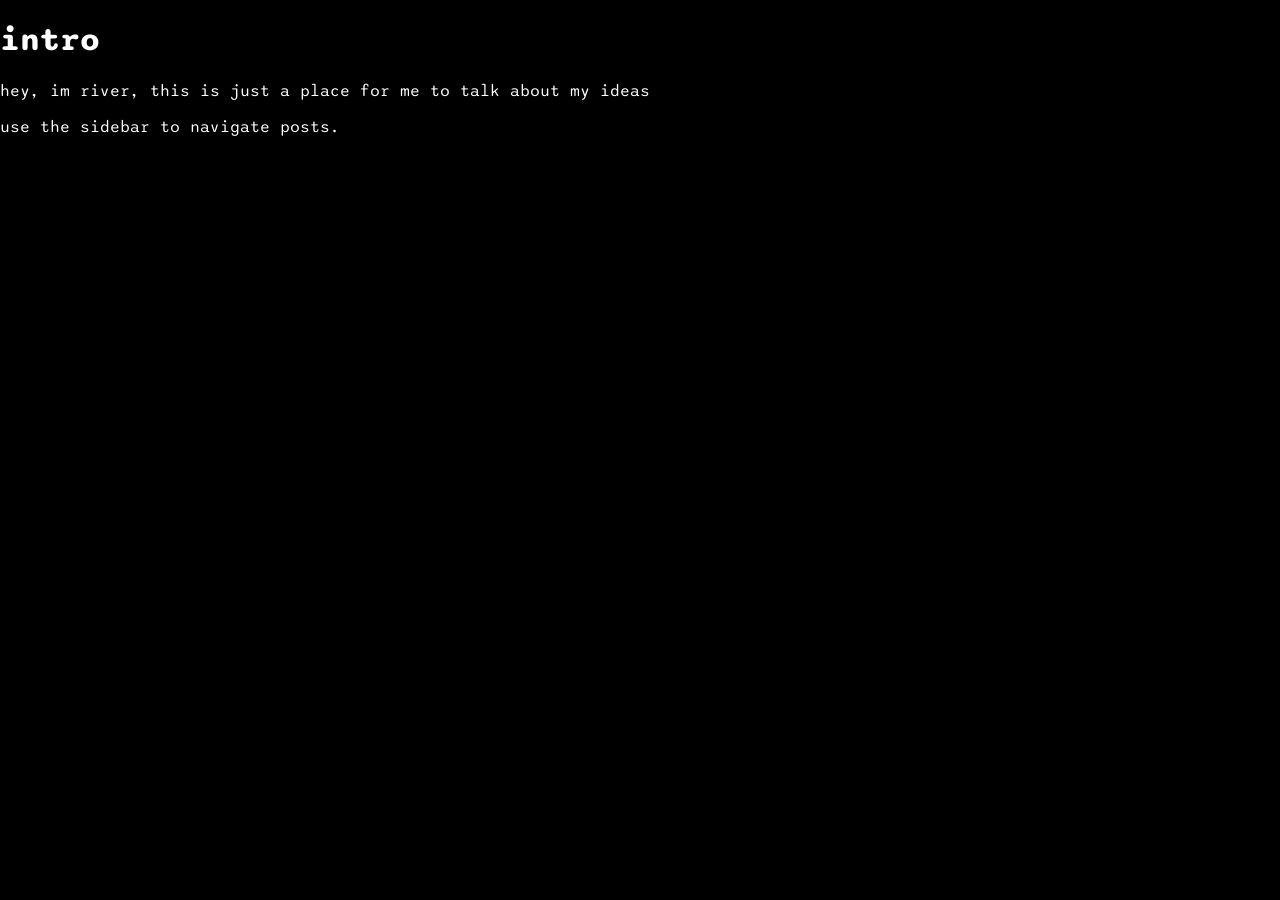
<file: home.html>
<!DOCTYPE html>
<html>

<head>

    <link rel="preconnect" href="https://fonts.googleapis.com">

    <link rel="preconnect"
          href="https://fonts.gstatic.com"
          crossorigin>

    <link href="https://fonts.googleapis.com/css2?family=Sono:wght,MONO@200..800,1&display=swap"
          rel="stylesheet">

    <link rel="stylesheet" href="style.css">

</head>

<body class="postBody">

<div class="post">

    <h1>intro</h1>

    <p>
        hey, im river, this is just a place for me to talk about my ideas
    </p>

    <p>
        use the sidebar to navigate posts.
    </p>

</div>

</body>
</html>
</file>
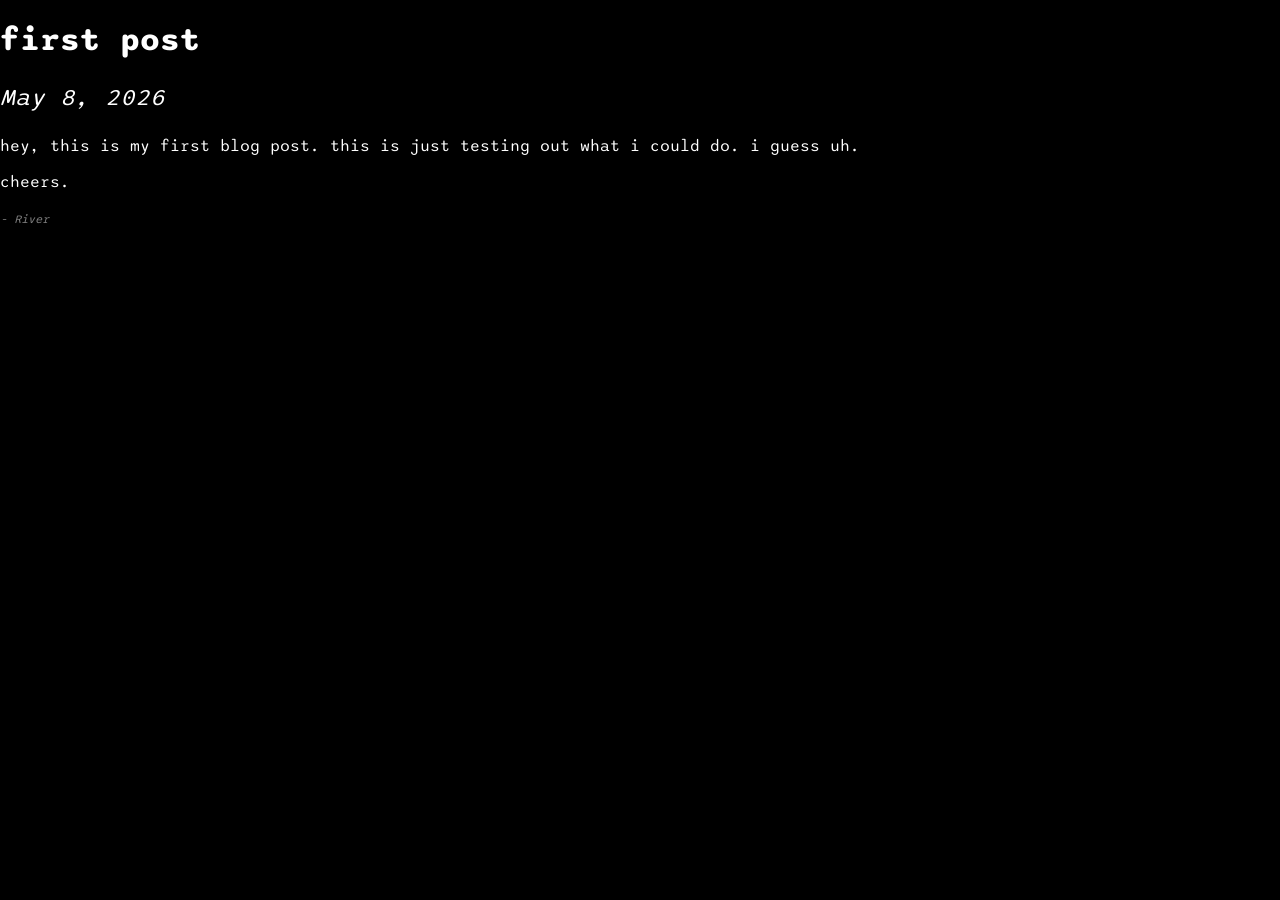
<file: posts/general-chitchat/first-post.html>
<!DOCTYPE html>
<html>

<head>

    <link rel="preconnect" href="https://fonts.googleapis.com">

    <link rel="preconnect"
          href="https://fonts.gstatic.com"
          crossorigin>

    <link href="https://fonts.googleapis.com/css2?family=Sono:wght,MONO@200..800,1&display=swap"
          rel="stylesheet">

    <link rel="stylesheet" href="../../style.css">

</head>

<body class="postBody">

<div class="post">

    <h1>first post</h1>

    <p class="date">
        May 8, 2026
    </p>

    <p>
        hey, this is my first blog post. this is just testing out what i could do. i guess uh.
    </p>

    <p>
        cheers.
    </p>
</div>
<div class="signature">
    <p>
        - River
    </p>
</div>

</body>
</html>
</file>
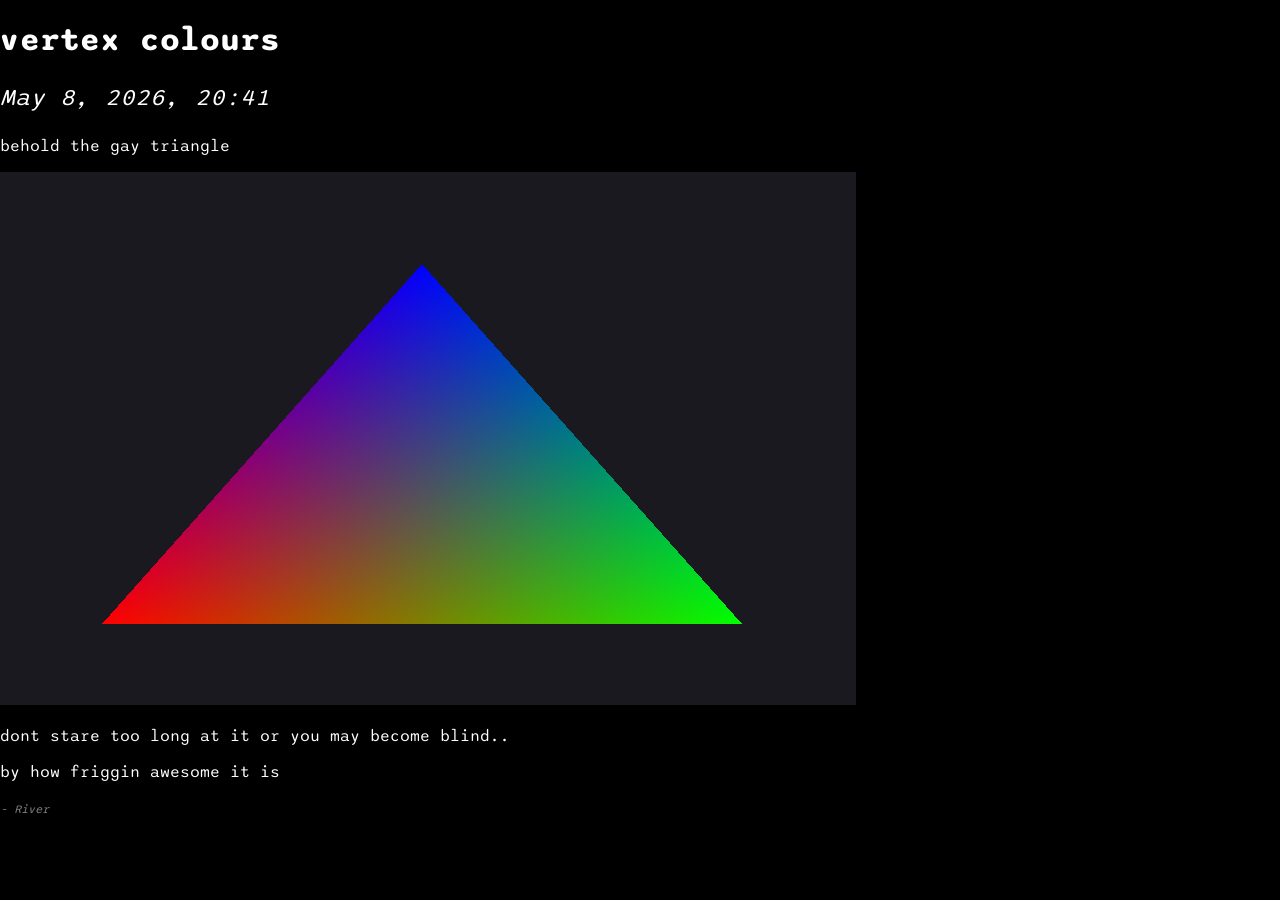
<file: posts/devlogs/game-engine-development/gay-triangle.html>
<!DOCTYPE html>
<html>

<head>

    <link rel="preconnect" href="https://fonts.googleapis.com">

    <link rel="preconnect"
          href="https://fonts.gstatic.com"
          crossorigin>

    <link href="https://fonts.googleapis.com/css2?family=Sono:wght,MONO@200..800,1&display=swap"
          rel="stylesheet">

    <link rel="stylesheet" href="../../../style.css">

</head>

<body class="postBody">

<div class="post">

    <h1>vertex colours</h1>

    <p class="date">
        May 8, 2026, 20:41
    </p>

    <p>
        behold the gay triangle
    </p>
    <img src="../../../images/gamedev/05-08-2026_GameDevBlog2.png" alt="triangle :3">
    <p>
        dont stare too long at it or you may become blind..
    <p>
        by how friggin awesome it is
    </p>
</div>
<div class="signature">
    <p>
        - River
    </p>
</div>

</body>
</html>
</file>
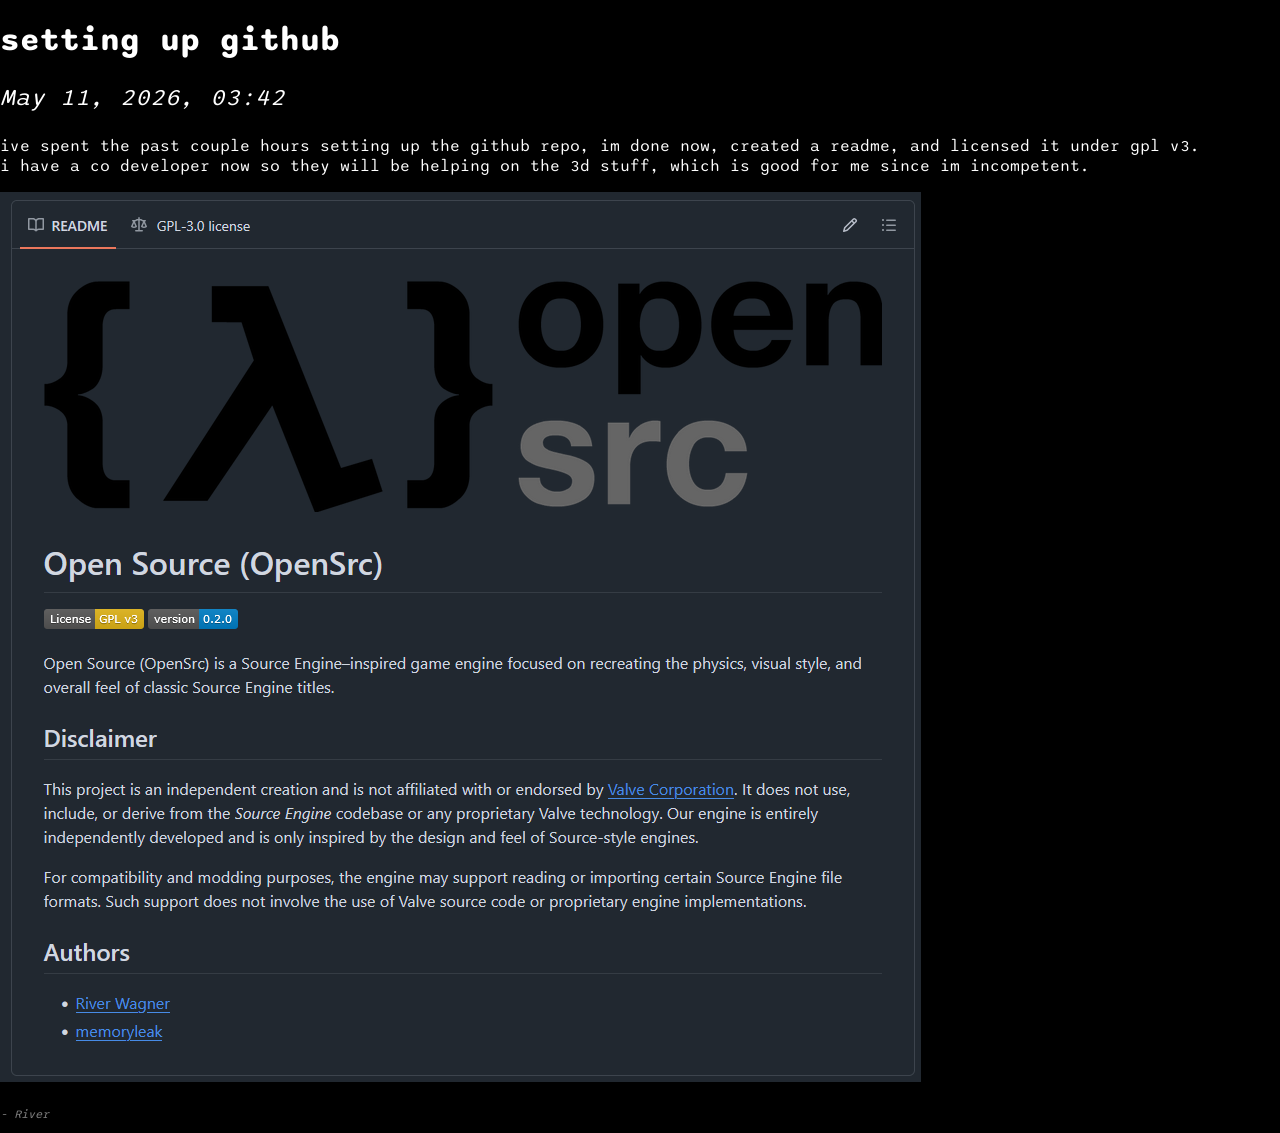
<file: posts/devlogs/game-engine-development/github.html>
<!DOCTYPE html>
<html>

<head>

    <link rel="preconnect" href="https://fonts.googleapis.com">

    <link rel="preconnect"
          href="https://fonts.gstatic.com"
          crossorigin>

    <link href="https://fonts.googleapis.com/css2?family=Sono:wght,MONO@200..800,1&display=swap"
          rel="stylesheet">

    <link rel="stylesheet" href="../../../style.css">

</head>

<body class="postBody">

<div class="post">

    <h1>setting up github</h1>

    <p class="date">
        May 11, 2026, 03:42
    </p>

    <p>
        ive spent the past couple hours setting up the github repo, im done now, created a readme, and licensed it under gpl v3.<br>
        i have a co developer now so they will be helping on the 3d stuff, which is good for me since im incompetent.
    </p>
    <img src="../../../images/gamedev/05-11-2026_GameDevBlog1.png" alt="buh">
</div>
<div class="signature">
    <p>
        - River
    </p>
</div>

</body>
</html>
</file>
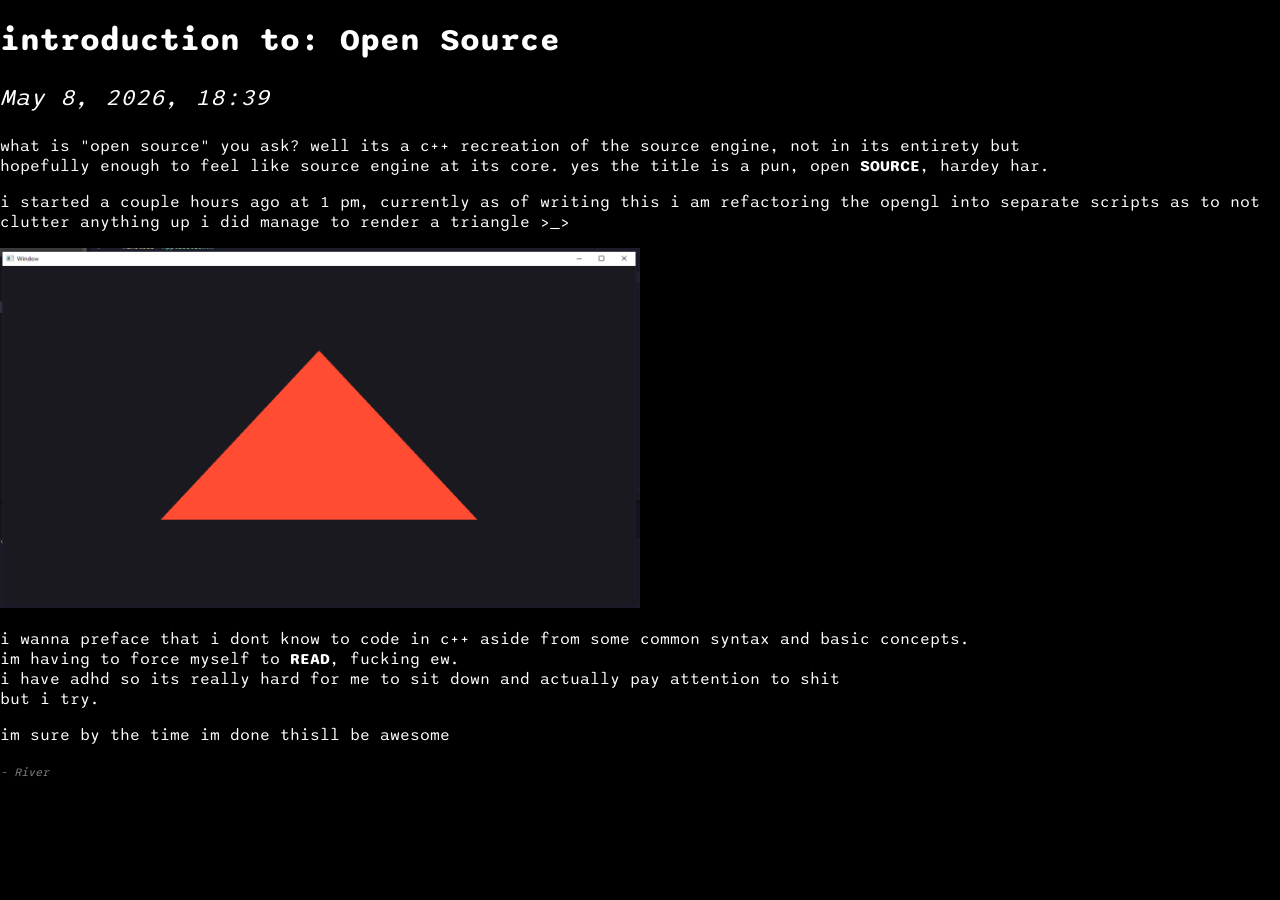
<file: posts/devlogs/game-engine-development/introduction.html>
<!DOCTYPE html>
<html>

<head>

    <link rel="preconnect" href="https://fonts.googleapis.com">

    <link rel="preconnect"
          href="https://fonts.gstatic.com"
          crossorigin>

    <link href="https://fonts.googleapis.com/css2?family=Sono:wght,MONO@200..800,1&display=swap"
          rel="stylesheet">

    <link rel="stylesheet" href="../../../style.css">

</head>

<body class="postBody">

<div class="post">

    <h1>introduction to: Open Source</h1>

    <p class="date">
        May 8, 2026, 18:39
    </p>

    <p>
        what is "open source" you ask? well its a c++ recreation of the source engine, not in its entirety but<br>
        hopefully enough to feel like source engine at its core. yes the title is a pun, open <strong>SOURCE</strong>, hardey har.
        </p>
    <p>
        i started a couple hours ago at 1 pm, currently as of writing this i am refactoring the opengl into separate scripts as to not clutter anything up
        i did manage to render a triangle >_>
    </p>
    <img src="../../../images/gamedev/05-08-2026_GameDevBlog1.png" alt="triangle :3" width="640" height="360">
    <p>
        i wanna preface that i dont know to code in c++ aside from some common syntax and basic concepts.<br>
        im having to force myself to <b>READ</b>, fucking ew.<br>
        i have adhd so its really hard for me to sit down and actually pay attention to shit<br>
        but i try.
    </p>
    <p>
        im sure by the time im done thisll be awesome
    </p>


</div>
<div class="signature">
    <p>
        - River
    </p>
</div>

</body>
</html>
</file>
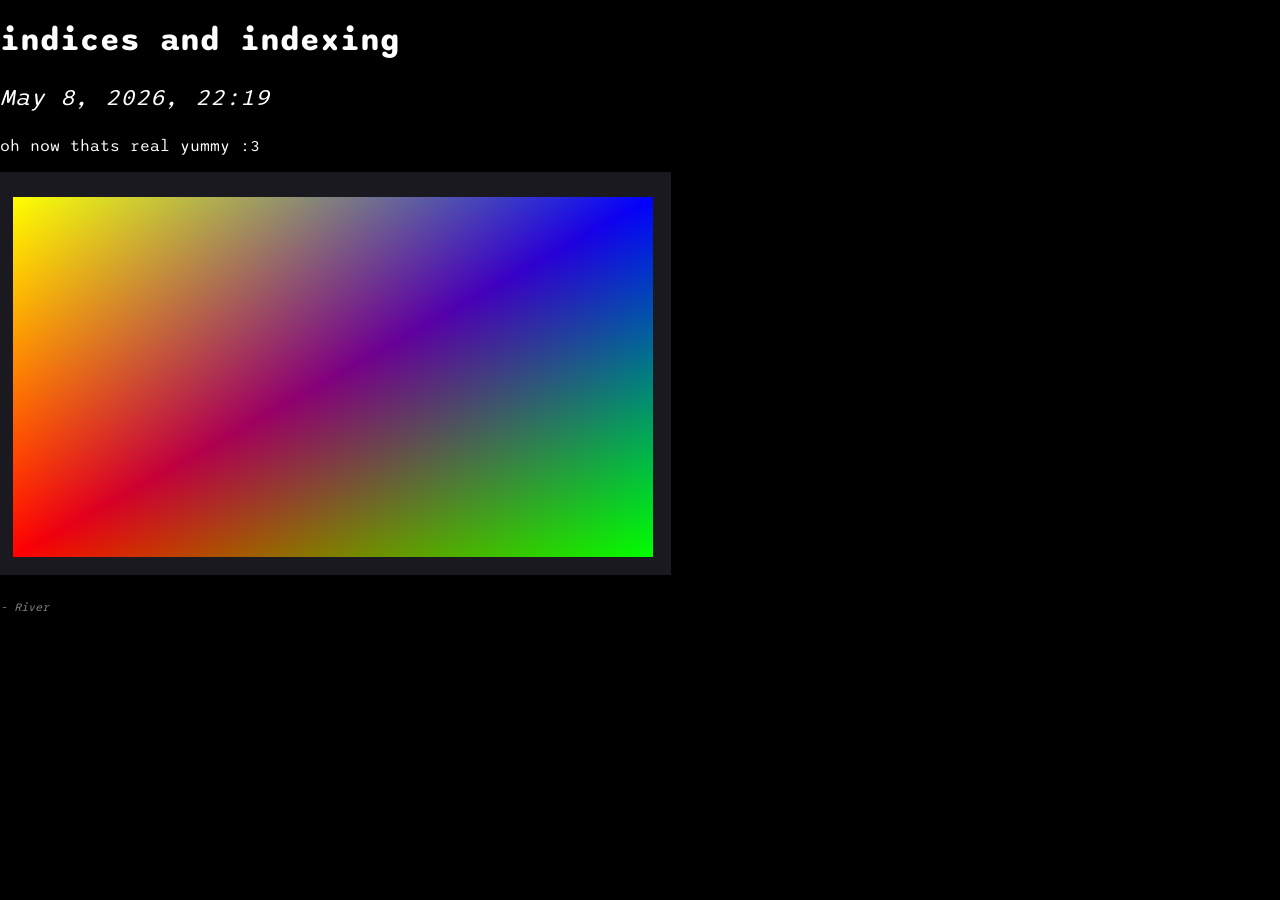
<file: posts/devlogs/game-engine-development/yummy.html>
<!DOCTYPE html>
<html>

<head>

    <link rel="preconnect" href="https://fonts.googleapis.com">

    <link rel="preconnect"
          href="https://fonts.gstatic.com"
          crossorigin>

    <link href="https://fonts.googleapis.com/css2?family=Sono:wght,MONO@200..800,1&display=swap"
          rel="stylesheet">

    <link rel="stylesheet" href="../../../style.css">

</head>

<body class="postBody">

<div class="post">

    <h1>indices and indexing</h1>

    <p class="date">
        May 8, 2026, 22:19
    </p>

    <p>
        oh now thats real yummy :3
    </p>
    <img src="../../../images/gamedev/05-08-2026_GameDevBlog3.png" alt="wuh">
</div>
<div class="signature">
    <p>
        - River
    </p>
</div>

</body>
</html>
</file>
<file: style.css>
body {
    margin: 0;

    background: black;
    color: white;

    font-family: "Sono", monospace;
}

.hiddenFrame {
    display: none;
}

.sidebar {
    position: fixed;

    left: 20px;
    top: 20px;

    width: 350px;
    height: 700px;

    padding: 20px;

    border: 3px white;

    box-sizing: border-box;
}

.sidebar a {
    display: block;

    margin-bottom: 10px;

    color: white;

    text-decoration: none;
}

.sidebar a:hover {
    text-decoration: underline;
}

.contentFrame {
    margin-left: 420px;

    width: calc(100% - 420px);
    height: 100vh;

    border: none;

    background: black;
}

.date {
    font-style: italic;
    font-size: 24px;
}

.signature {
    margin-top: 20px;
    font-size: 12px;
    font-style: italic;
    color: gray;
}
</file>
